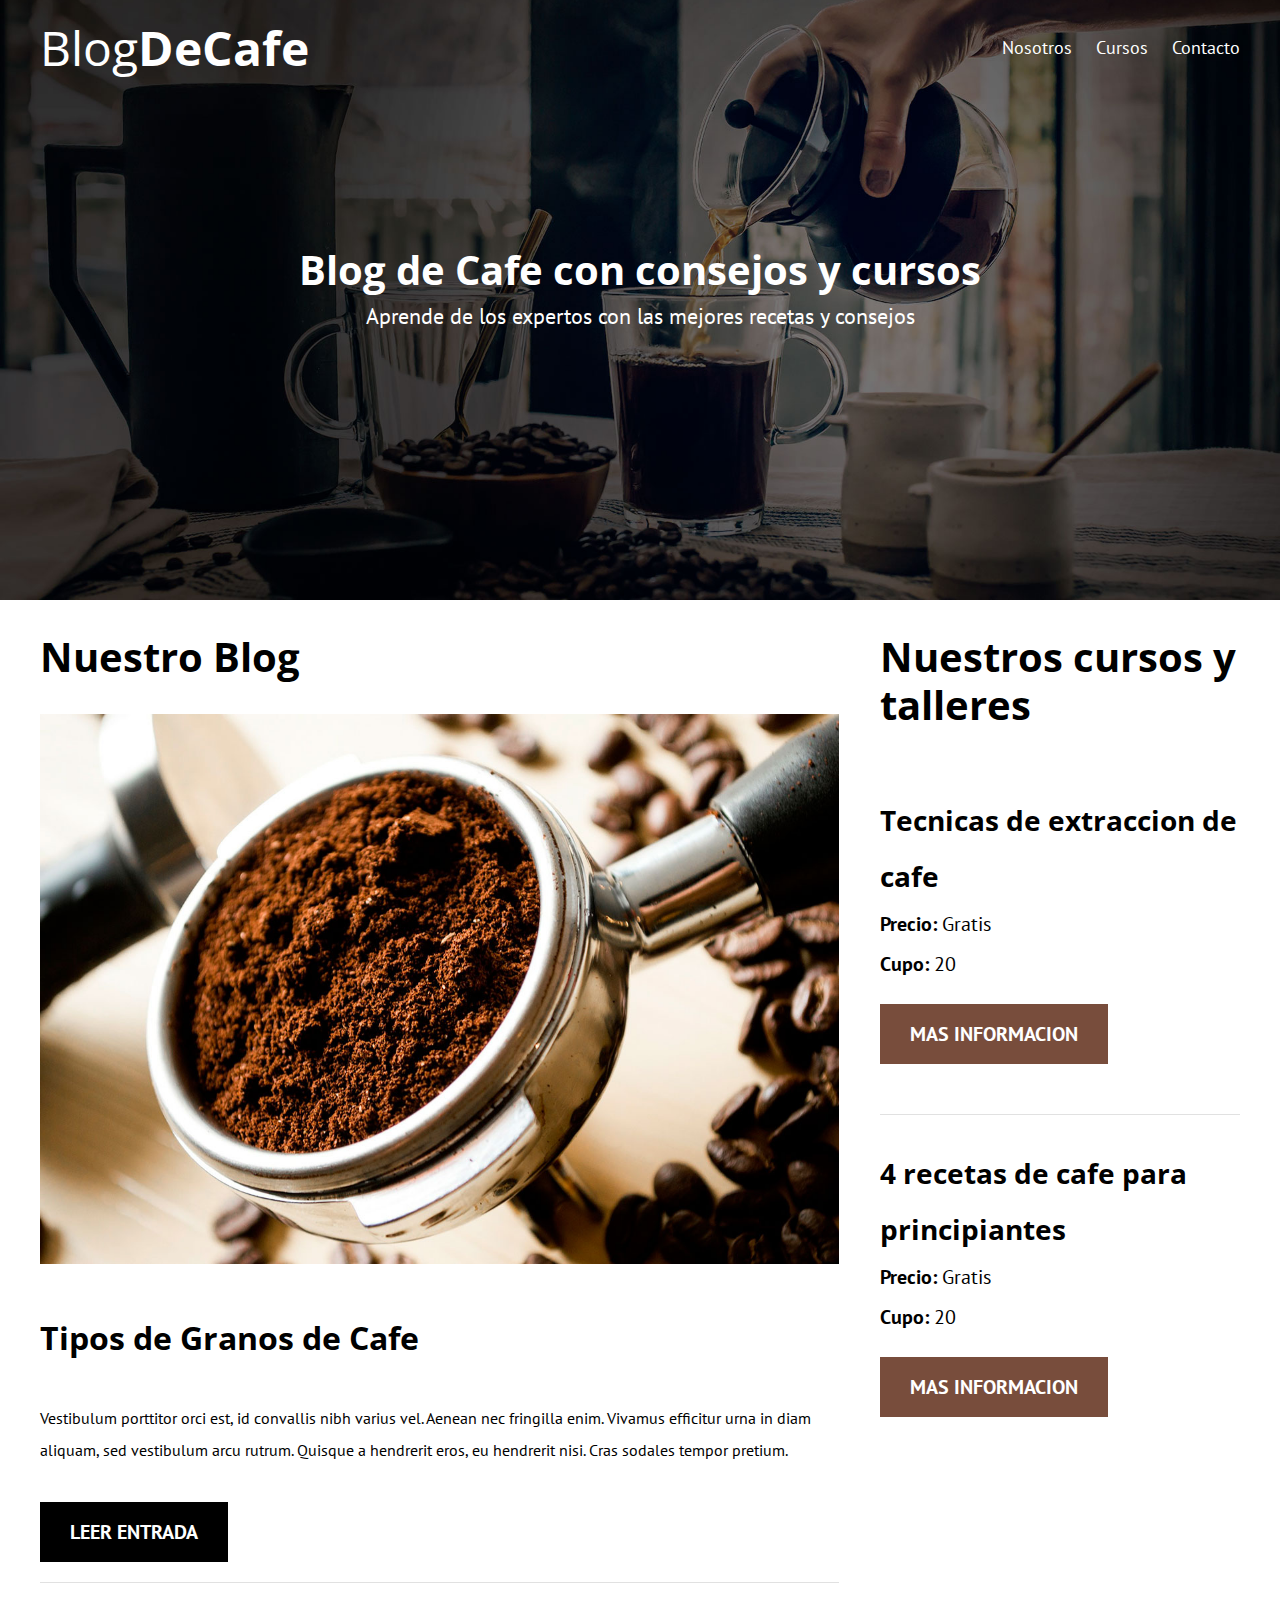
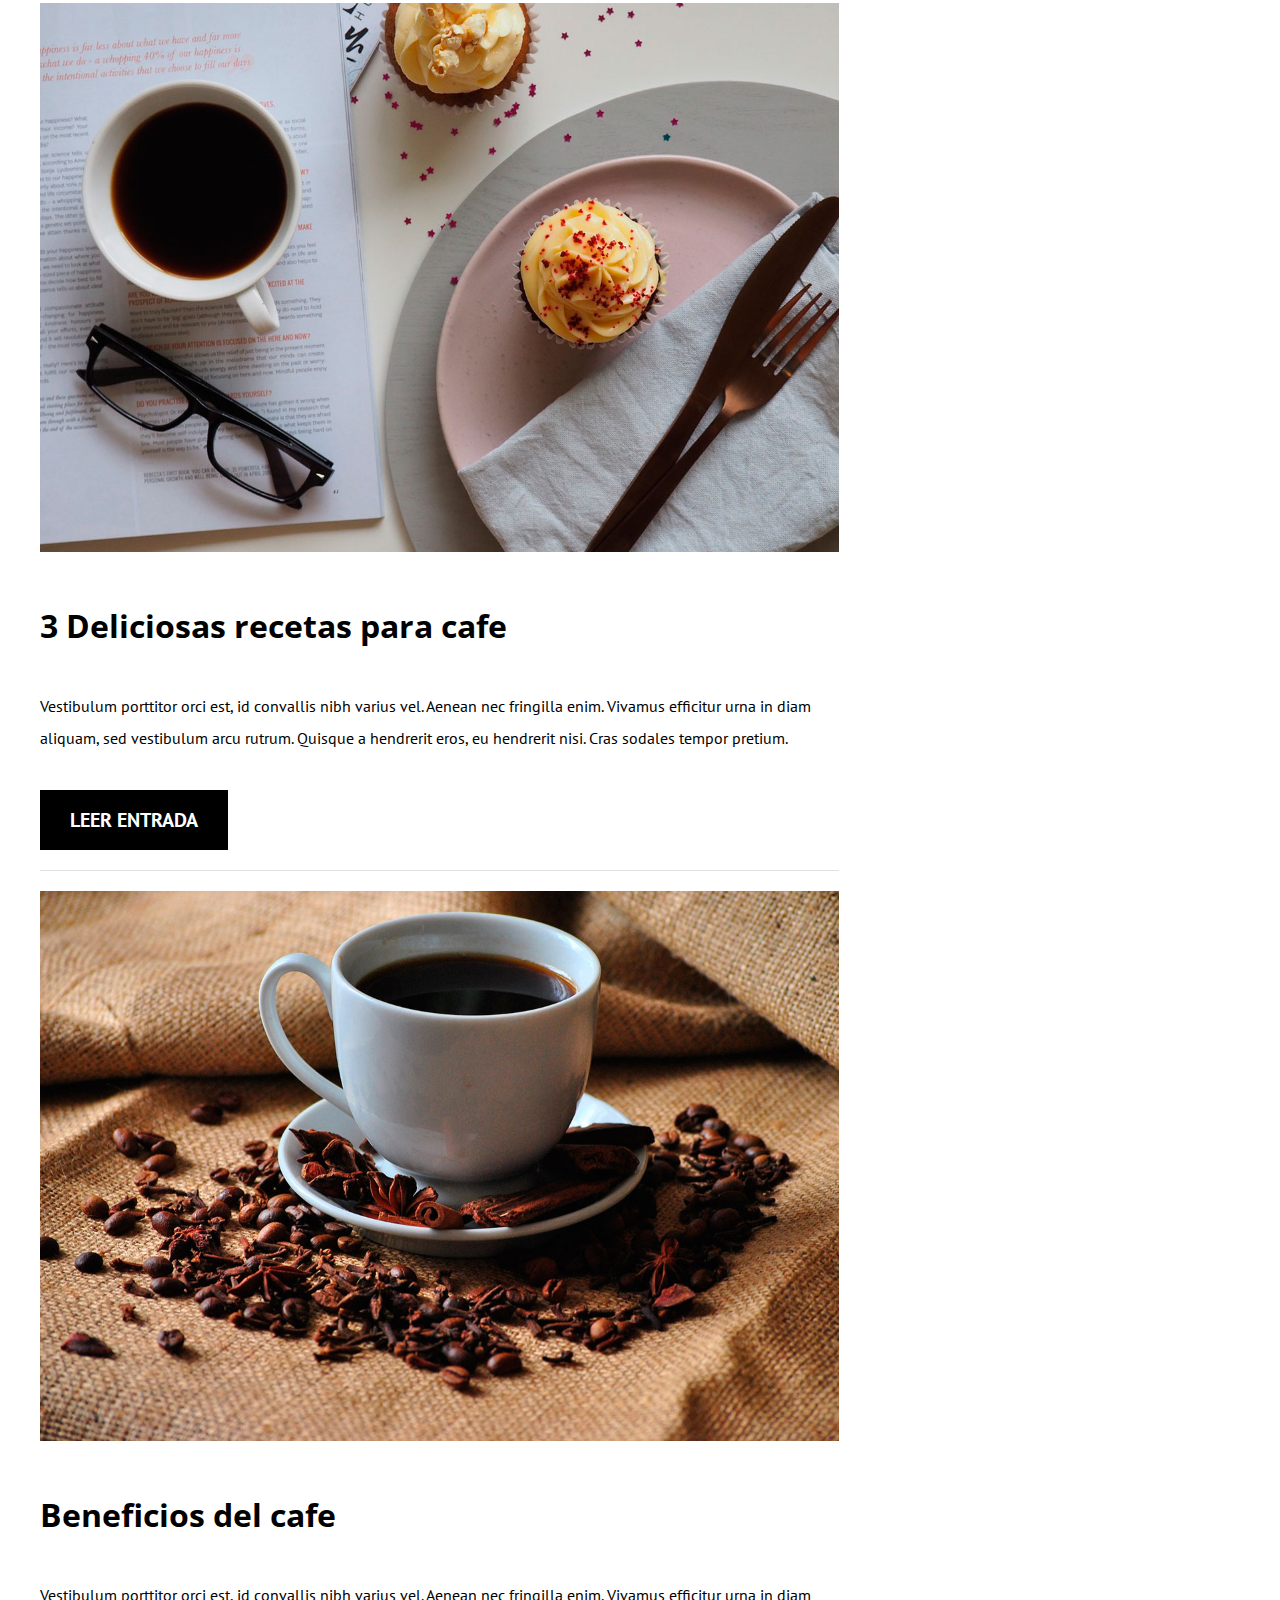
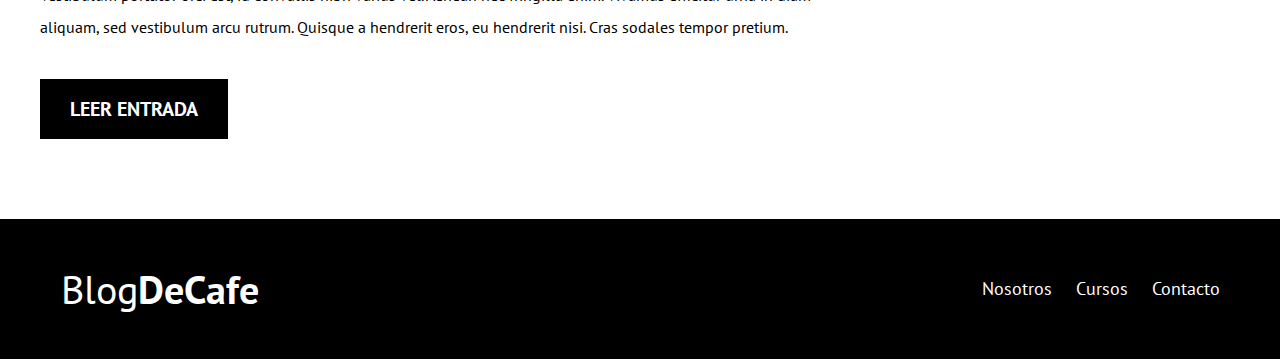
<file: index.html>
<!DOCTYPE html>
<html lang="en">

<head>
    <meta charset="UTF-8">
    <meta name="viewport" content="width=device-width, initial-scale=1.0">
    <meta http-equiv="X-UA-Compatible" content="ie=edge">
    <title>Blog de Café</title>

    <link rel="preconnect" href="https://fonts.gstatic.com">
    <link href="https://fonts.googleapis.com/css2?family=Open+Sans&family=PT+Sans:wght@400;700&display=swap" rel="stylesheet">
    <link rel="stylesheet" href="css/normalize.css">
    <link rel="stylesheet" href="css/style.css">
</head>

<body>

    <header class="site-header">

        <div class="contenedor">
            <div class="barra">

                <a href="/">
                    <h1 class="no-margin">Blog<span>DeCafe</span></h1>
                </a>

                <nav class="navegacion">

                    <a href="nosotros.html">Nosotros</a>
                    <a href="cursos.html">Cursos</a>
                    <a href="contacto.html">Contacto</a>

                </nav>
                <!-- Cierra la Barra-->
            </div>



            <div class="texto-header">

                <h2 class="no-margin">Blog de Cafe con consejos y cursos</h2>
                <p class="no-margin">Aprende de los expertos con las mejores recetas y consejos</p>

            </div>

            <!-- Cierra El Contenedor-->
        </div>

    </header>

    <div class="contenido-principal contenedor">
        <main class="blog">
            <h2>Nuestro Blog</h2>
            <article class="entrada-blog">
                <div class="imagen">
                    <img src="img/blog1.jpg" alt="imagen blog">
                </div>
                <div class="contenido-blog">
                    <h3>Tipos de Granos de Cafe</h3>
                    <p>Vestibulum porttitor orci est, id convallis nibh varius vel. Aenean nec fringilla enim. Vivamus efficitur urna in diam aliquam, sed vestibulum arcu rutrum. Quisque a hendrerit eros, eu hendrerit nisi. Cras sodales tempor pretium.</p>
                    <a href="entrada.html" class="boton boton-primario">Leer Entrada</a>
                </div>
            </article>

            <article class="entrada-blog">
                <div class="imagen">
                    <img src="img/blog2.jpg" alt="imagen blog">
                </div>
                <div class="contenido-blog">
                    <h3>3 Deliciosas recetas para cafe</h3>
                    <p>Vestibulum porttitor orci est, id convallis nibh varius vel. Aenean nec fringilla enim. Vivamus efficitur urna in diam aliquam, sed vestibulum arcu rutrum. Quisque a hendrerit eros, eu hendrerit nisi. Cras sodales tempor pretium.</p>
                    <a href="entrada.html" class="boton boton-primario">Leer Entrada</a>
                </div>
            </article>

            <article class="entrada-blog">
                <div class="imagen">
                    <img src="img/blog3.jpg" alt="imagen blog">
                </div>
                <div class="contenido-blog">
                    <h3>Beneficios del cafe</h3>
                    <p>Vestibulum porttitor orci est, id convallis nibh varius vel. Aenean nec fringilla enim. Vivamus efficitur urna in diam aliquam, sed vestibulum arcu rutrum. Quisque a hendrerit eros, eu hendrerit nisi. Cras sodales tempor pretium.</p>
                    <a href="entrada.html" class="boton boton-primario">Leer Entrada</a>
                </div>
            </article>

        </main>

        <aside class="cursos">
            <h2>Nuestros cursos y talleres</h2>
            <ul class="cursos-lista">

                <li class="curso">
                    <h4 class="no-margin">Tecnicas de extraccion de cafe</h4>
                    <p class="no-margin">Precio: <span>Gratis</span></p>
                    <p class="no-margin">Cupo: <span>20</span></p>
                    <a href="cursos.html" class="boton boton-secundario">Mas Informacion</a>
                </li>

                <li class="curso">
                    <h4 class="no-margin">4 recetas de cafe para principiantes</h4>
                    <p class="no-margin">Precio: <span>Gratis</span></p>
                    <p class="no-margin">Cupo: <span>20</span></p>
                    <a href="cursos.html" class="boton boton-secundario">Mas Informacion</a>
                </li>


            </ul>



        </aside>

    </div>

    <footer class="site-footer">

        <div class="contenedor">

            <div class="barra">
                <p class="no-margin">Blog<span>DeCafe</span></p>
                <nav class="navegacion">

                    <a href="nosotros.html">Nosotros</a>
                    <a href="cursos.html">Cursos</a>
                    <a href="contacto.html">Contacto</a>

                </nav>
            </div>
        </div>
    </footer>
</body>

</html>
</file>
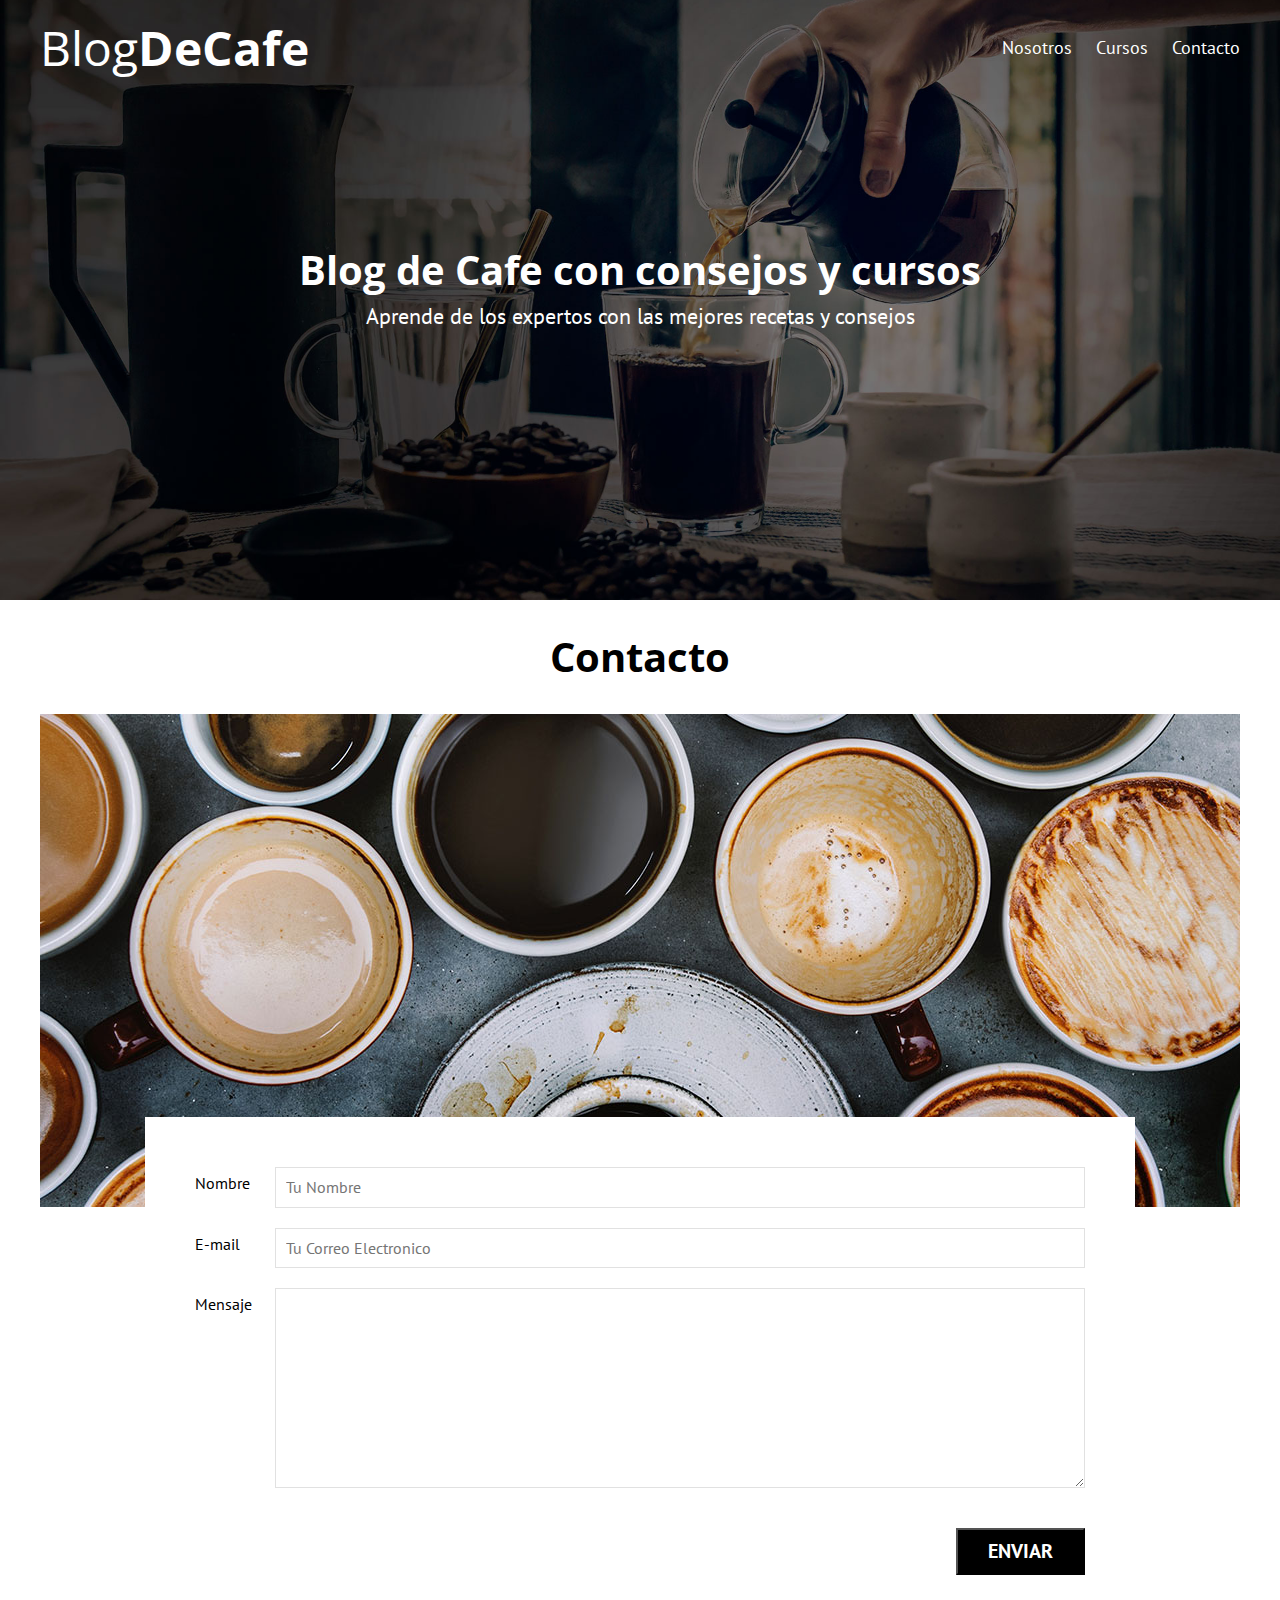
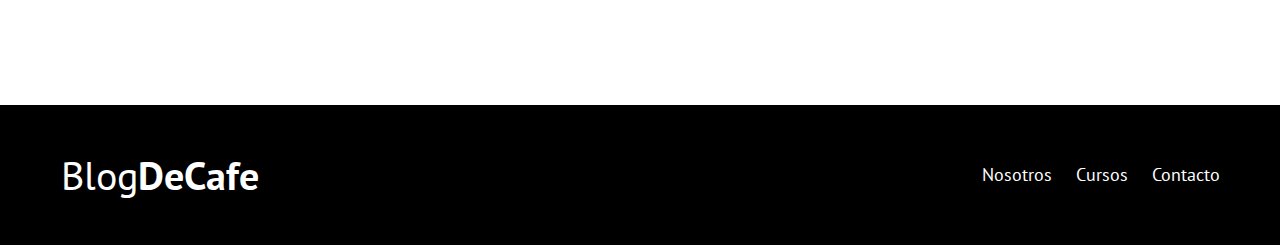
<file: contacto.html>
<!DOCTYPE html>
<html lang="en">

<head>
    <meta charset="UTF-8">
    <meta name="viewport" content="width=device-width, initial-scale=1.0">
    <meta http-equiv="X-UA-Compatible" content="ie=edge">
    <title>Blog de Café</title>

    <link rel="preconnect" href="https://fonts.gstatic.com">
    <link href="https://fonts.googleapis.com/css2?family=Open+Sans&family=PT+Sans:wght@400;700&display=swap" rel="stylesheet">
    <link rel="stylesheet" href="css/normalize.css">
    <link rel="stylesheet" href="css/style.css">
</head>

<body>

    <header class="site-header">

        <div class="contenedor">
            <div class="barra">

                <a href="/">
                    <h1 class="no-margin">Blog<span>DeCafe</span></h1>
                </a>

                <nav class="navegacion">

                    <a href="nosotros.html">Nosotros</a>
                    <a href="cursos.html">Cursos</a>
                    <a href="contacto.html">Contacto</a>

                </nav>
                <!-- Cierra la Barra-->
            </div>



            <div class="texto-header">

                <h2 class="no-margin">Blog de Cafe con consejos y cursos</h2>
                <p class="no-margin">Aprende de los expertos con las mejores recetas y consejos</p>

            </div>

            <!-- Cierra El Contenedor-->
        </div>

    </header>

    <main class="contenedor">

        <h2 class="centrar-texto">Contacto</h2>

        <div class="grid centrar-columnas">
            <div class="columnas-12">

                <img src="img/contacto.jpg" alt="imagen contacto">
            </div>

            <div class="columnas-10 formulario-contacto">

                <form action="#">
                    <div class="campo">
                        <label for="nombre">Nombre</label>
                        <input type="text" id="nombre" placeholder="Tu Nombre">
                    </div>
                    <div class="campo email">
                        <label for="email">E-mail</label>
                        <input type="email" id="email" placeholder="Tu Correo Electronico">
                    </div>
                    <div class="campo mensaje">
                        <label for="mensaje">Mensaje</label>
                        <textarea id="mensaje"></textarea>
                    </div>

                    <div class="campo enviar">
                        <input type="submit" value="Enviar" class="boton boton-primario">

                    </div>


                </form>
            </div>

        </div>

    </main>





    <footer class="site-footer">

        <div class="contenedor">

            <div class="barra">
                <p class="no-margin">Blog<span>DeCafe</span></p>
                <nav class="navegacion">

                    <a href="nosotros.html">Nosotros</a>
                    <a href="cursos.html">Cursos</a>
                    <a href="contacto.html">Contacto</a>

                </nav>
            </div>
        </div>
    </footer>
</file>
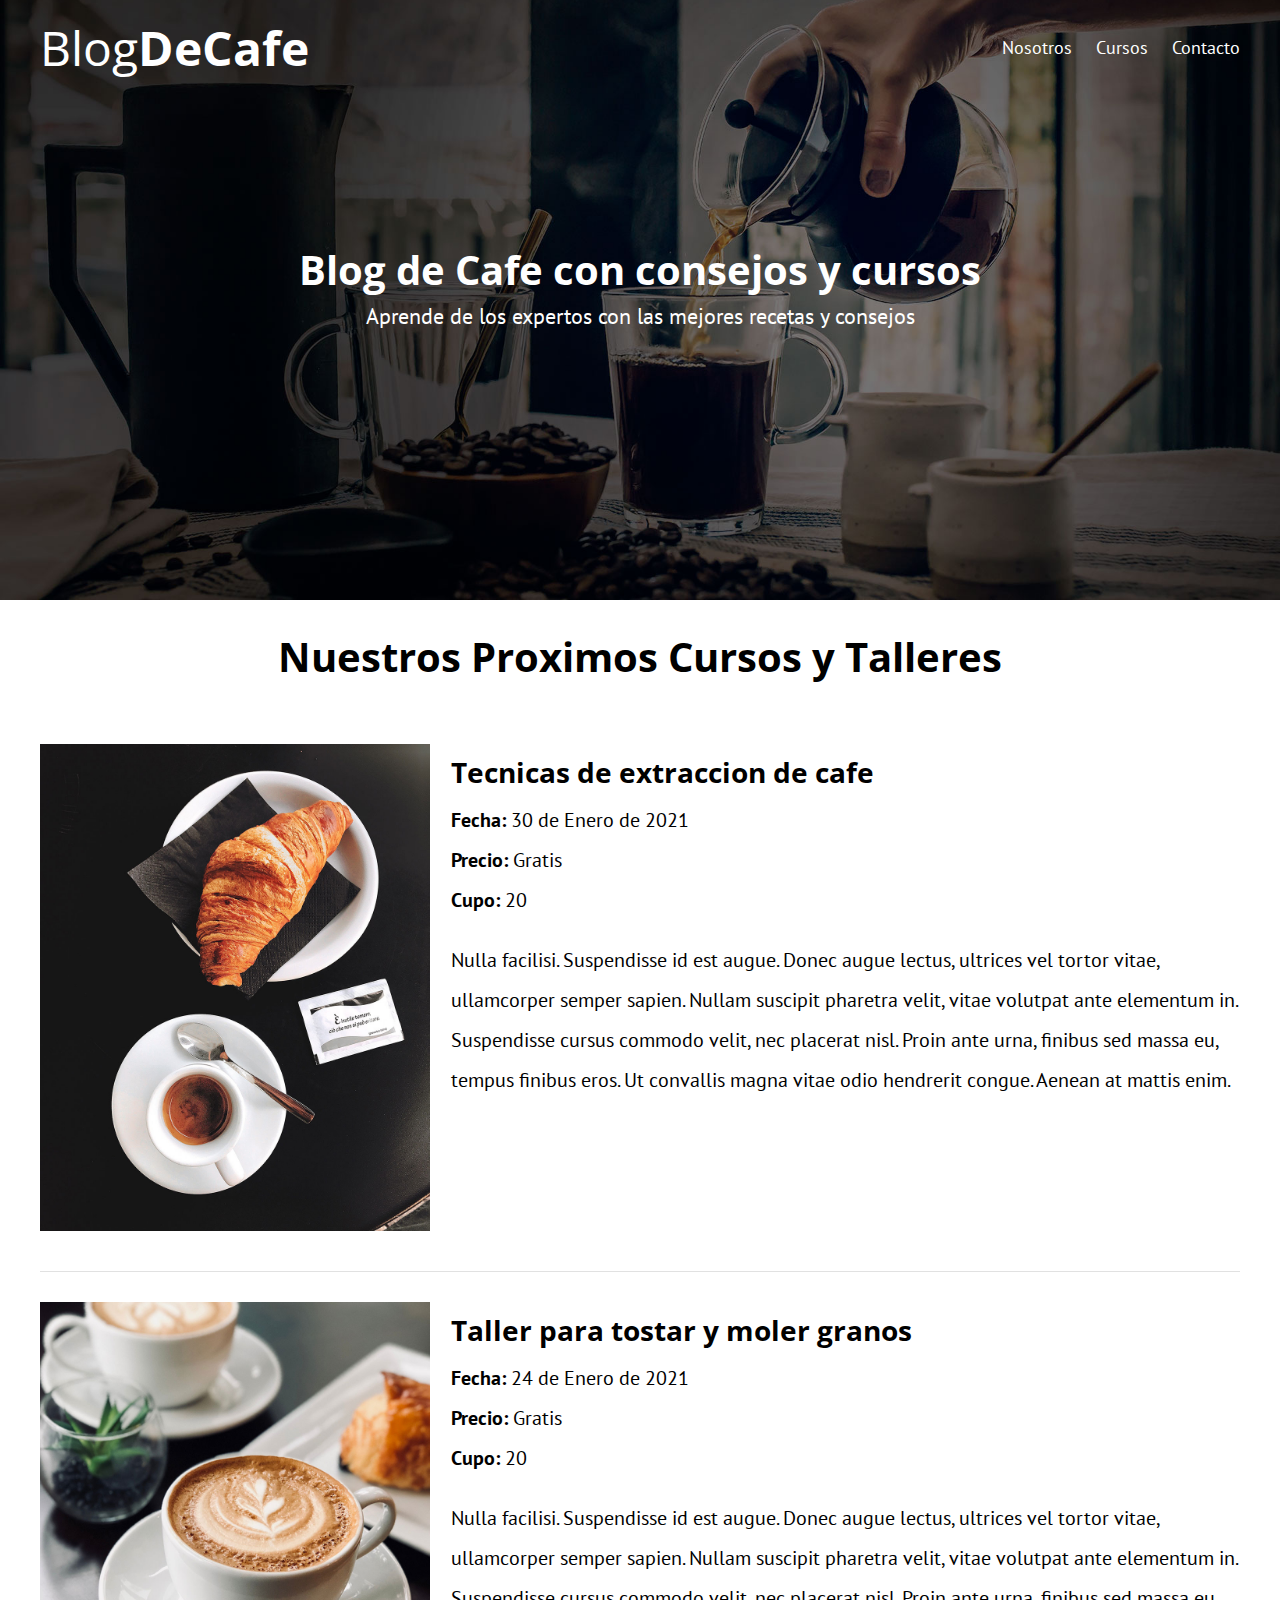
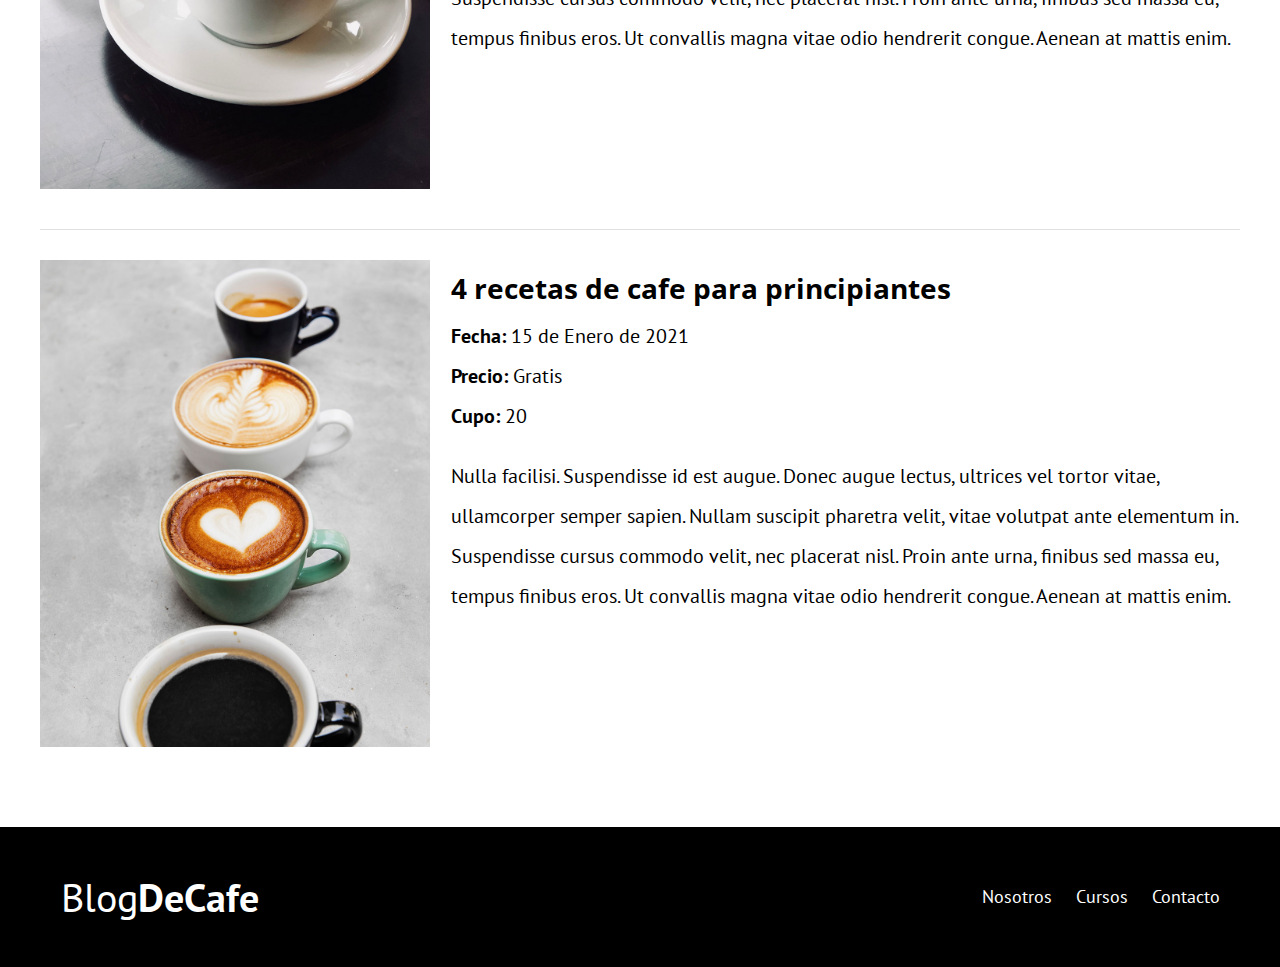
<file: cursos.html>
<!DOCTYPE html>
<html lang="en">

<head>
    <meta charset="UTF-8">
    <meta name="viewport" content="width=device-width, initial-scale=1.0">
    <meta http-equiv="X-UA-Compatible" content="ie=edge">
    <title>Blog de Café</title>

    <link rel="preconnect" href="https://fonts.gstatic.com">
    <link href="https://fonts.googleapis.com/css2?family=Open+Sans&family=PT+Sans:wght@400;700&display=swap" rel="stylesheet">
    <link rel="stylesheet" href="css/normalize.css">
    <link rel="stylesheet" href="css/style.css">
</head>

<body>

    <header class="site-header">

        <div class="contenedor">
            <div class="barra">

                <a href="/">
                    <h1 class="no-margin">Blog<span>DeCafe</span></h1>
                </a>

                <nav class="navegacion">

                    <a href="nosotros.html">Nosotros</a>
                    <a href="cursos.html">Cursos</a>
                    <a href="contacto.html">Contacto</a>

                </nav>
                <!-- Cierra la Barra-->
            </div>



            <div class="texto-header">

                <h2 class="no-margin">Blog de Cafe con consejos y cursos</h2>
                <p class="no-margin">Aprende de los expertos con las mejores recetas y consejos</p>

            </div>

            <!-- Cierra El Contenedor-->
        </div>

    </header>

    <main class="contenedor">

        <h2 class="centrar-texto">Nuestros Proximos Cursos y Talleres</h2>

        <article class="curso grid">

            <div class="columnas-4">
                <img src="img/curso1.jpg" alt="Imagen curso">
            </div>

            <div class="columnas-8">
                <h4 class="no-margin">Tecnicas de extraccion de cafe</h4>
                <p class="no-margin">Fecha: <span>30 de Enero de 2021</span></p>
                <p class="no-margin">Precio: <span>Gratis</span></p>
                <p class="no-margin">Cupo: <span>20</span></p>
                <p class="descripcion">Nulla facilisi. Suspendisse id est augue. Donec augue lectus, ultrices vel tortor vitae, ullamcorper semper sapien. Nullam suscipit pharetra velit, vitae volutpat ante elementum in. Suspendisse cursus commodo velit, nec placerat nisl.
                    Proin ante urna, finibus sed massa eu, tempus finibus eros. Ut convallis magna vitae odio hendrerit congue. Aenean at mattis enim.</p>
            </div>


        </article>

        <article class="curso grid">

            <div class="columnas-4">
                <img src="img/curso2.jpg" alt="Imagen curso">
            </div>

            <div class="columnas-8">
                <h4 class="no-margin">Taller para tostar y moler granos</h4>
                <p class="no-margin">Fecha: <span>24 de Enero de 2021</span></p>
                <p class="no-margin">Precio: <span>Gratis</span></p>
                <p class="no-margin">Cupo: <span>20</span></p>
                <p class="descripcion">Nulla facilisi. Suspendisse id est augue. Donec augue lectus, ultrices vel tortor vitae, ullamcorper semper sapien. Nullam suscipit pharetra velit, vitae volutpat ante elementum in. Suspendisse cursus commodo velit, nec placerat nisl.
                    Proin ante urna, finibus sed massa eu, tempus finibus eros. Ut convallis magna vitae odio hendrerit congue. Aenean at mattis enim.</p>
            </div>


        </article>

        <article class="curso grid">

            <div class="columnas-4">
                <img src="img/curso3.jpg" alt="Imagen curso">
            </div>

            <div class="columnas-8">
                <h4 class="no-margin">4 recetas de cafe para principiantes</h4>
                <p class="no-margin">Fecha: <span>15 de Enero de 2021</span></p>
                <p class="no-margin">Precio: <span>Gratis</span></p>
                <p class="no-margin">Cupo: <span>20</span></p>
                <p class="descripcion">Nulla facilisi. Suspendisse id est augue. Donec augue lectus, ultrices vel tortor vitae, ullamcorper semper sapien. Nullam suscipit pharetra velit, vitae volutpat ante elementum in. Suspendisse cursus commodo velit, nec placerat nisl.
                    Proin ante urna, finibus sed massa eu, tempus finibus eros. Ut convallis magna vitae odio hendrerit congue. Aenean at mattis enim.</p>
            </div>


        </article>

    </main>





    <footer class="site-footer">

        <div class="contenedor">

            <div class="barra">
                <p class="no-margin">Blog<span>DeCafe</span></p>
                <nav class="navegacion">

                    <a href="nosotros.html">Nosotros</a>
                    <a href="cursos.html">Cursos</a>
                    <a href="contacto.html">Contacto</a>

                </nav>
            </div>
        </div>
    </footer>
</file>
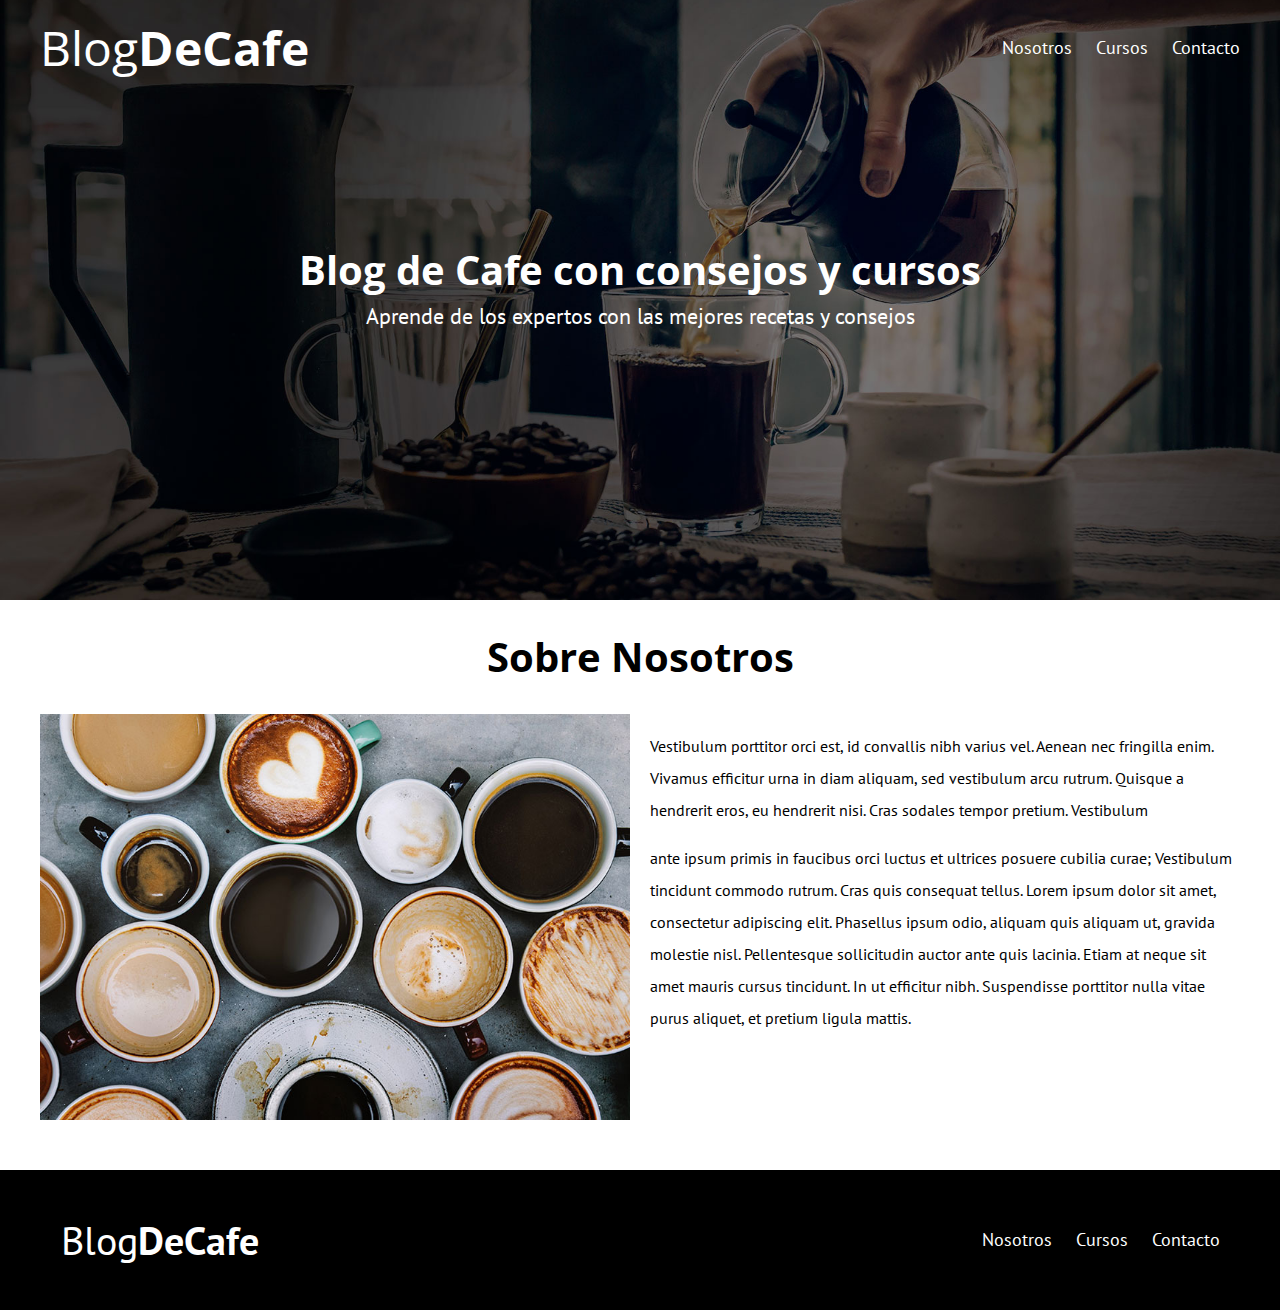
<file: nosotros.html>
<!DOCTYPE html>
<html lang="en">

<head>
    <meta charset="UTF-8">
    <meta name="viewport" content="width=device-width, initial-scale=1.0">
    <meta http-equiv="X-UA-Compatible" content="ie=edge">
    <title>Blog de Café</title>

    <link rel="preconnect" href="https://fonts.gstatic.com">
    <link href="https://fonts.googleapis.com/css2?family=Open+Sans&family=PT+Sans:wght@400;700&display=swap" rel="stylesheet">
    <link rel="stylesheet" href="css/normalize.css">
    <link rel="stylesheet" href="css/style.css">
</head>

<body>

    <header class="site-header">

        <div class="contenedor">
            <div class="barra">

                <a href="/">
                    <h1 class="no-margin">Blog<span>DeCafe</span></h1>
                </a>

                <nav class="navegacion">

                    <a href="nosotros.html">Nosotros</a>
                    <a href="cursos.html">Cursos</a>
                    <a href="contacto.html">Contacto</a>

                </nav>
                <!-- Cierra la Barra-->
            </div>



            <div class="texto-header">

                <h2 class="no-margin">Blog de Cafe con consejos y cursos</h2>
                <p class="no-margin">Aprende de los expertos con las mejores recetas y consejos</p>

            </div>

            <!-- Cierra El Contenedor-->
        </div>

    </header>

    <main class="contenedor">

        <h2 class="centrar-texto">Sobre Nosotros</h2>
        <div class="grid">
            <div class="columna-6"><img src="img/nosotros.jpg" alt="ImagenCafe"></div>
            <div class="columna-6">
                <p>Vestibulum porttitor orci est, id convallis nibh varius vel. Aenean nec fringilla enim. Vivamus efficitur urna in diam aliquam, sed vestibulum arcu rutrum. Quisque a hendrerit eros, eu hendrerit nisi. Cras sodales tempor pretium. Vestibulum</p>
                <p>
                    ante ipsum primis in faucibus orci luctus et ultrices posuere cubilia curae; Vestibulum tincidunt commodo rutrum. Cras quis consequat tellus. Lorem ipsum dolor sit amet, consectetur adipiscing elit. Phasellus ipsum odio, aliquam quis aliquam ut, gravida
                    molestie nisl. Pellentesque sollicitudin auctor ante quis lacinia. Etiam at neque sit amet mauris cursus tincidunt. In ut efficitur nibh. Suspendisse porttitor nulla vitae purus aliquet, et pretium ligula mattis.</p>
            </div>

        </div>


    </main>





    <footer class="site-footer">

        <div class="contenedor">

            <div class="barra">
                <p class="no-margin">Blog<span>DeCafe</span></p>
                <nav class="navegacion">

                    <a href="nosotros.html">Nosotros</a>
                    <a href="cursos.html">Cursos</a>
                    <a href="contacto.html">Contacto</a>

                </nav>
            </div>
        </div>
    </footer>
</file>
<file: css/style.css>
html {
    box-sizing: border-box;
    font-size: 62.5%;
}

*,
*:before,
*:after {
    box-sizing: inherit;
}

body {
    font-family: 'PT Sans', sans-serif;
    font-size: 1.6rem;
    line-height: 2;
}


/*Globales*/

.contenedor {
    max-width: 1200px;
    width: 95%;
    margin: 0 auto;
}

h1,
h2,
h3,
h4 {
    font-family: 'Open Sans', sans-serif;
}

h1 {
    font-size: 4.8rem;
}

h2 {
    font-size: 4rem;
    line-height: 1.2;
}

h3 {
    font-size: 3.2rem;
}

h4 {
    font-size: 2.8rem;
}

img {
    max-width: 100%;
}


/*Utilidades*/

.centrar-texto {
    text-align: center;
}

.no-margin {
    margin: 0;
}


/*Grid*/

@media (min-width: 768px) {
    .grid {
        display: flex;
        justify-content: space-between;
        flex-wrap: wrap;
    }
    .centrar-columnas {
        justify-content: center;
    }
    .columnas-4 {
        flex: 0 0 calc(33.3% - 1rem);
    }
    .columna-6 {
        flex: 0 0 calc(50% - 1rem);
    }
    .columnas-8 {
        flex: 0 0 calc(66.6% - 1rem);
    }
    .columnas-10 {
        flex: 0 0 calc(83.3% - 1rem);
    }
    .columnas-12 {
        flex: 0 0 100%;
    }
}


/*Botones*/

.boton {
    display: block;
    text-align: center;
    padding: 1rem 3rem;
    margin: 2rem 0;
    color: white;
    text-decoration: none;
    font-family: 'PT Sans', sans-serif;
    font-weight: 700;
    text-transform: uppercase;
    font-size: 2rem;
    flex: 0 0 100%;
}

.boton:hover {
    cursor: pointer;
}

@media (min-width: 768px) {
    .boton {
        display: inline-block;
        flex: 0 0 auto;
    }
}

.boton-primario {
    background-color: black;
}

.boton-secundario {
    background-color: #784d3c;
}


/*Header*/

@media (min-width:768px) {
    .barra {
        display: flex;
        justify-content: space-between;
        align-items: center;
    }
}

.site-header {
    background-image: url(../img/banner.jpg);
    /*para que la img no se repita por default*/
    background-repeat: no-repeat;
    background-position: center center;
    background-size: cover;
    height: 60rem;
}

.site-header a {
    color: white;
    text-decoration: none;
}

.site-header h1 {
    text-align: center;
    /*grosos de letra*/
    font-weight: 400;
}

.site-header h1 span {
    font-weight: 700;
}


/*navegacion*/

.navegacion a {
    text-align: center;
    display: block;
    font-size: 1.8rem;
    color: white;
    text-decoration: none;
}

@media (min-width:768px) {
    .navegacion a {
        display: inline;
        margin-right: 2rem;
    }
    .navegacion a:last-of-type {
        margin: 0;
    }
}


/*Header texto*/

.texto-header {
    color: white;
    text-align: center;
    margin-top: 5rem;
}

@media (min-width: 768px) {
    .texto-header {
        margin-top: 15rem;
    }
}

.texto-header p {
    font-size: 2.2rem;
}


/*Contenido Principal HOME*/

.contenido-principal {
    display: flex;
    flex-wrap: wrap;
}

.blog,
.sidebar {
    flex: 0 0 100%;
}

.cursos {
    order: -1;
}

@media (min-width: 768px) {
    .contenido-principal {
        justify-content: space-between;
    }
    .blog {
        flex-basis: 66.6%;
        order: -1;
    }
    .cursos {
        flex-basis: calc(33.3% - 4rem);
    }
}


/*Opcional*/

.entrada-blog {
    margin-bottom: 2rem;
    border-bottom: 1px solid #e1e1e1;
}

.entrada-blog:last-of-type {
    border: none;
}


/*Cursos Sidebar*/

.cursos-lista {
    padding: 0;
    list-style: none;
}

.curso {
    padding-top: 3rem;
    padding-bottom: 3rem;
    border-bottom: 1px solid #e1e1e1;
}

.curso:last-of-type {
    border-bottom: none;
}

.curso p {
    font-family: 'PT Sans', sans-serif;
    font-weight: 700;
    font-size: 2rem;
}

.curso p span,
.curso p.descripcion {
    font-weight: 400;
}


/*Footer*/

.site-footer {
    background-color: black;
    padding: 3rem;
    margin-top: 4rem;
}

.site-footer p {
    color: white;
    font-size: 4rem;
    font-weight: 400;
    font-family: 'PT Sans', sans-serif;
    text-align: center;
}

.site-footer p span {
    font-weight: 700;
}


/*Contacto*/

.formulario-contacto {
    background-color: white;
    padding: 5rem;
}

@media (min-width: 768px) {
    .formulario-contacto {
        margin-top: -10rem;
    }
}

.formulario-contacto .campo {
    display: flex;
    justify-content: space-between;
    margin-bottom: 2rem;
}

.formulario-contacto .campo label {
    flex: 0 0 8rem;
}

.formulario-contacto .campo input:not([type="submit"]),
.formulario-contacto textarea {
    flex: 1;
    border: 1px solid #e1e1e1;
    padding: 1rem;
}

.formulario-contacto textarea {
    height: 20rem;
}

.formulario-contacto .enviar {
    display: flex;
    justify-content: flex-end;
}
</file>
